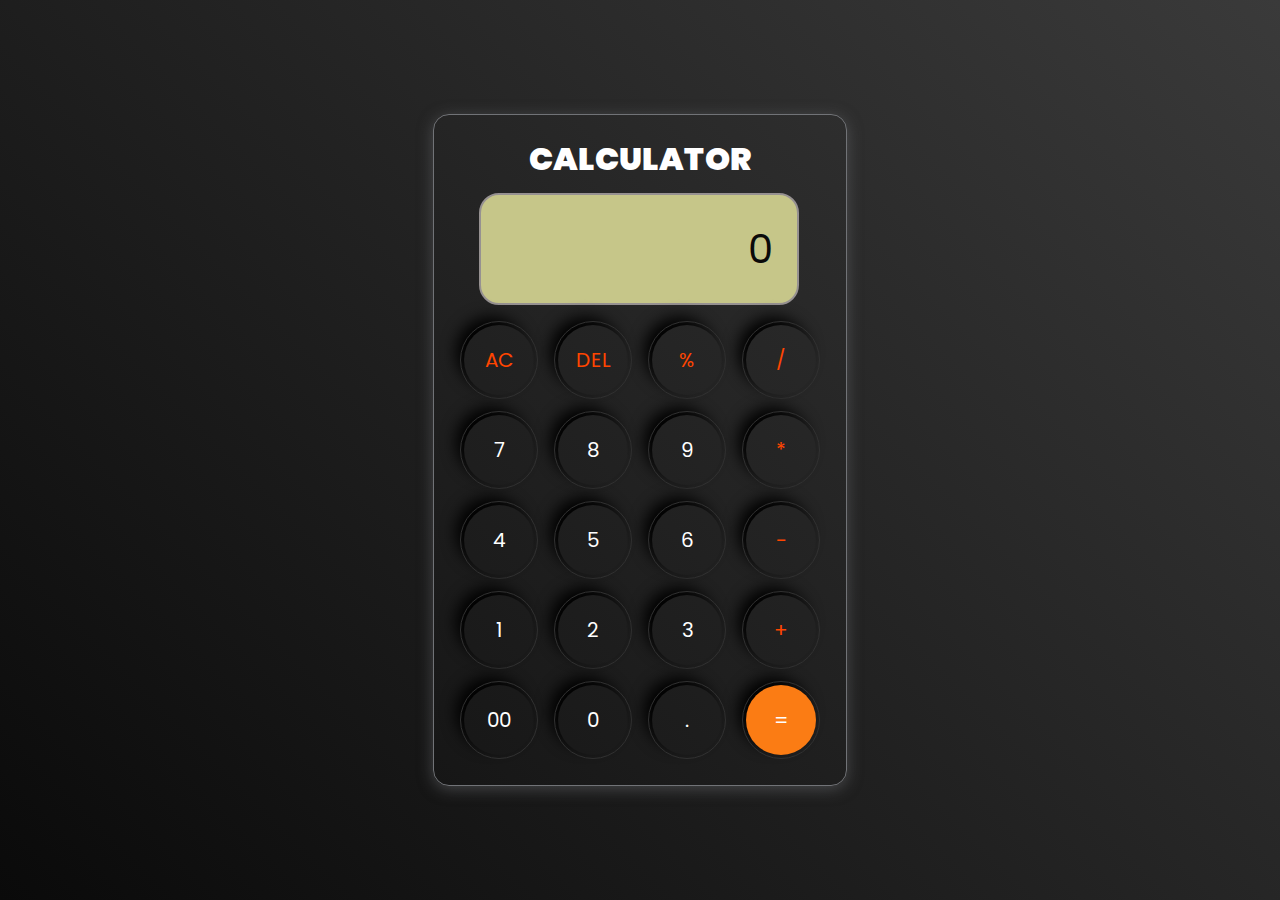
<file: Calculator (Task 3)/index.html>
<!DOCTYPE html>
<html lang="en">
  <head>
    <meta charset="UTF-8" />
    <meta http-equiv="X-UA-Compatible" content="IE=edge" />
    <meta name="viewport" content="width=device-width, initial-scale=1.0" />
    <link rel="stylesheet" href="style.css" />
    <title>Calculator - By Ashish Kumar</title>
  </head>
  <body>
    <div class="container">
      <div class="calculator">
        <h1><b>CALCULATOR</b></h1>
        <input type="text" id="inputBox" placeholder="0" />
        <div>
          <button class="button operator">AC</button>
          <button class="button operator">DEL</button>
          <button class="button operator">%</button>
          <button class="button operator">/</button>
        </div>
        <div>
          <button class="button">7</button>
          <button class="button">8</button>
          <button class="button">9</button>
          <button class="button operator">*</button>
        </div>
        <div>
          <button class="button">4</button>
          <button class="button">5</button>
          <button class="button">6</button>
          <button class="button operator">-</button>
        </div>
        <div>
          <button class="button">1</button>
          <button class="button">2</button>
          <button class="button">3</button>
          <button class="button operator">+</button>
        </div>

        <div>
          <button class="button">00</button>
          <button class="button">0</button>
          <button class="button">.</button>
          <button class="button equalBtn">=</button>
        </div>
      </div>
    </div>

    <script src="script.js"></script>
  </body>
</html>
</file>
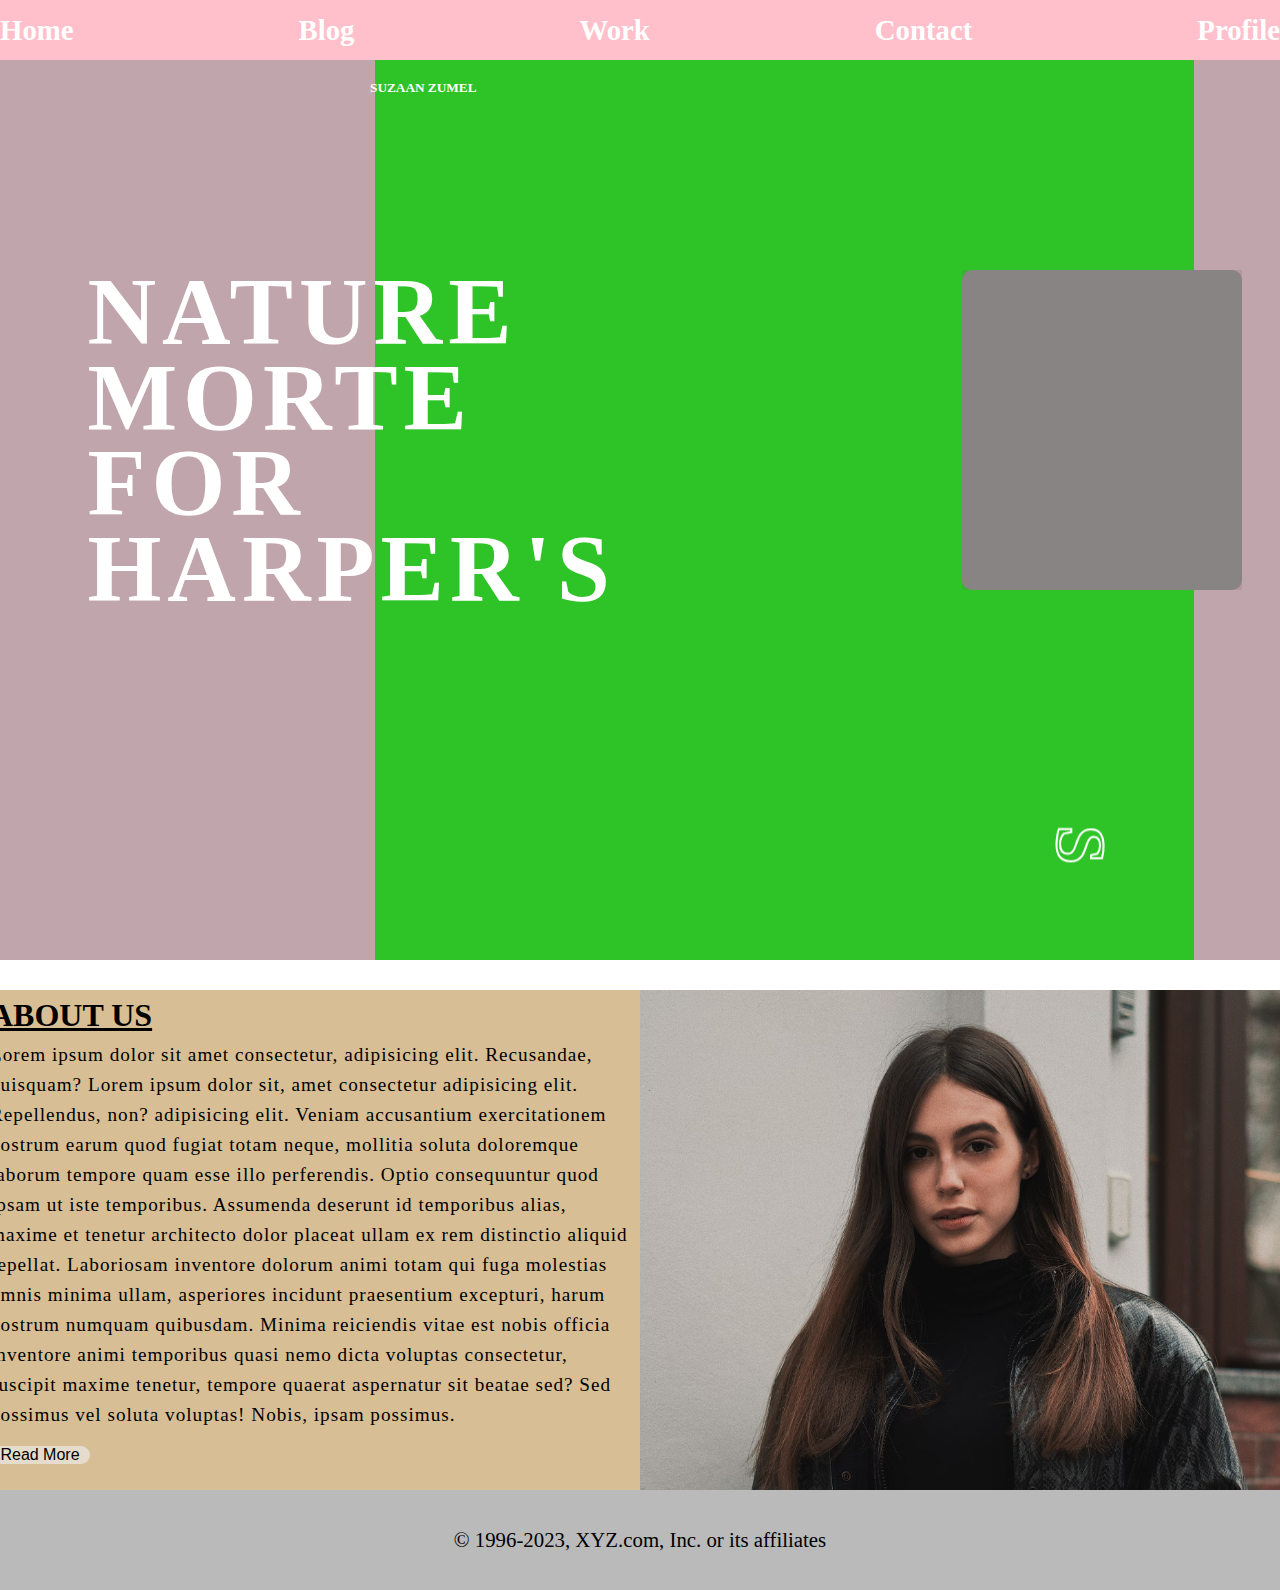
<file: landing page (Task 2)/index.html>
<!DOCTYPE html>
<html lang="en">
<head>
    <meta charset="UTF-8">
    <meta name="viewport" content="width=device-width, initial-scale=1.0">
    <title>Landing page</title>
    <link rel="stylesheet" href="style.css">
</head>
<body>
    <header>
        <div id="navbar">
            <div id="nav">
                <a href="">Home</a>
                <a href="">Blog</a>
                <a href="">Work</a>
                <a href="">Contact</a>
                <a href="">Profile</a>
            </div>
        </div>
    </header>
    
    <div id="main">
        <div id="nav-bar"></div>
        <div id="text1"><h5>suzaan zumel</h5></div>
        <div id="part1"></div>
        <div id="part2">
            <div id="overlay"></div>
        </div>
        <div id="part3"></div>
        <div id="small-image">
            <div id="overlay1"></div>
        </div>
        <div id="text">
            <h1>nature</h1>
            <h1>morte</h1>
            <h1>for</h1>
            <h1>harper's</h1>
        </div>
        <div id="vertical-text">
            <marquee behavior="" direction=""><h1>selection winter</h1></marquee>
        </div>
    </div>

    <main>
        <div id="about">
            <div id="about-us">
                <div id="about-paragraph">
                    <h1><b><u>ABOUT US</u></b></h1>
                    <p>
                        Lorem ipsum dolor sit amet consectetur, adipisicing elit. Recusandae, quisquam? Lorem ipsum dolor sit, amet consectetur adipisicing elit. Repellendus, non? adipisicing elit. Veniam accusantium exercitationem nostrum earum quod fugiat totam neque, mollitia soluta doloremque laborum tempore quam esse illo perferendis. Optio consequuntur quod ipsam ut iste temporibus. Assumenda deserunt id temporibus alias, maxime et tenetur architecto dolor placeat ullam ex rem distinctio aliquid repellat. Laboriosam inventore dolorum animi totam qui fuga molestias omnis minima ullam, asperiores incidunt praesentium excepturi, harum nostrum numquam quibusdam. Minima reiciendis vitae est nobis officia inventore animi temporibus quasi nemo dicta voluptas consectetur, suscipit maxime tenetur, tempore quaerat aspernatur sit beatae sed? Sed possimus vel soluta voluptas! Nobis, ipsam possimus.
                    </p>

                    <button>Read More</button>
                </div>

                <div id="girl-image">

                </div>
            </div>
        </div>
    </main>

    <footer>
        <div id="end">
            <div id="ending">
                <p>© 1996-2023, XYZ.com, Inc. or its affiliates</p>
            </div>
        </div>
    </footer>
    
</body>
</html>
</file>
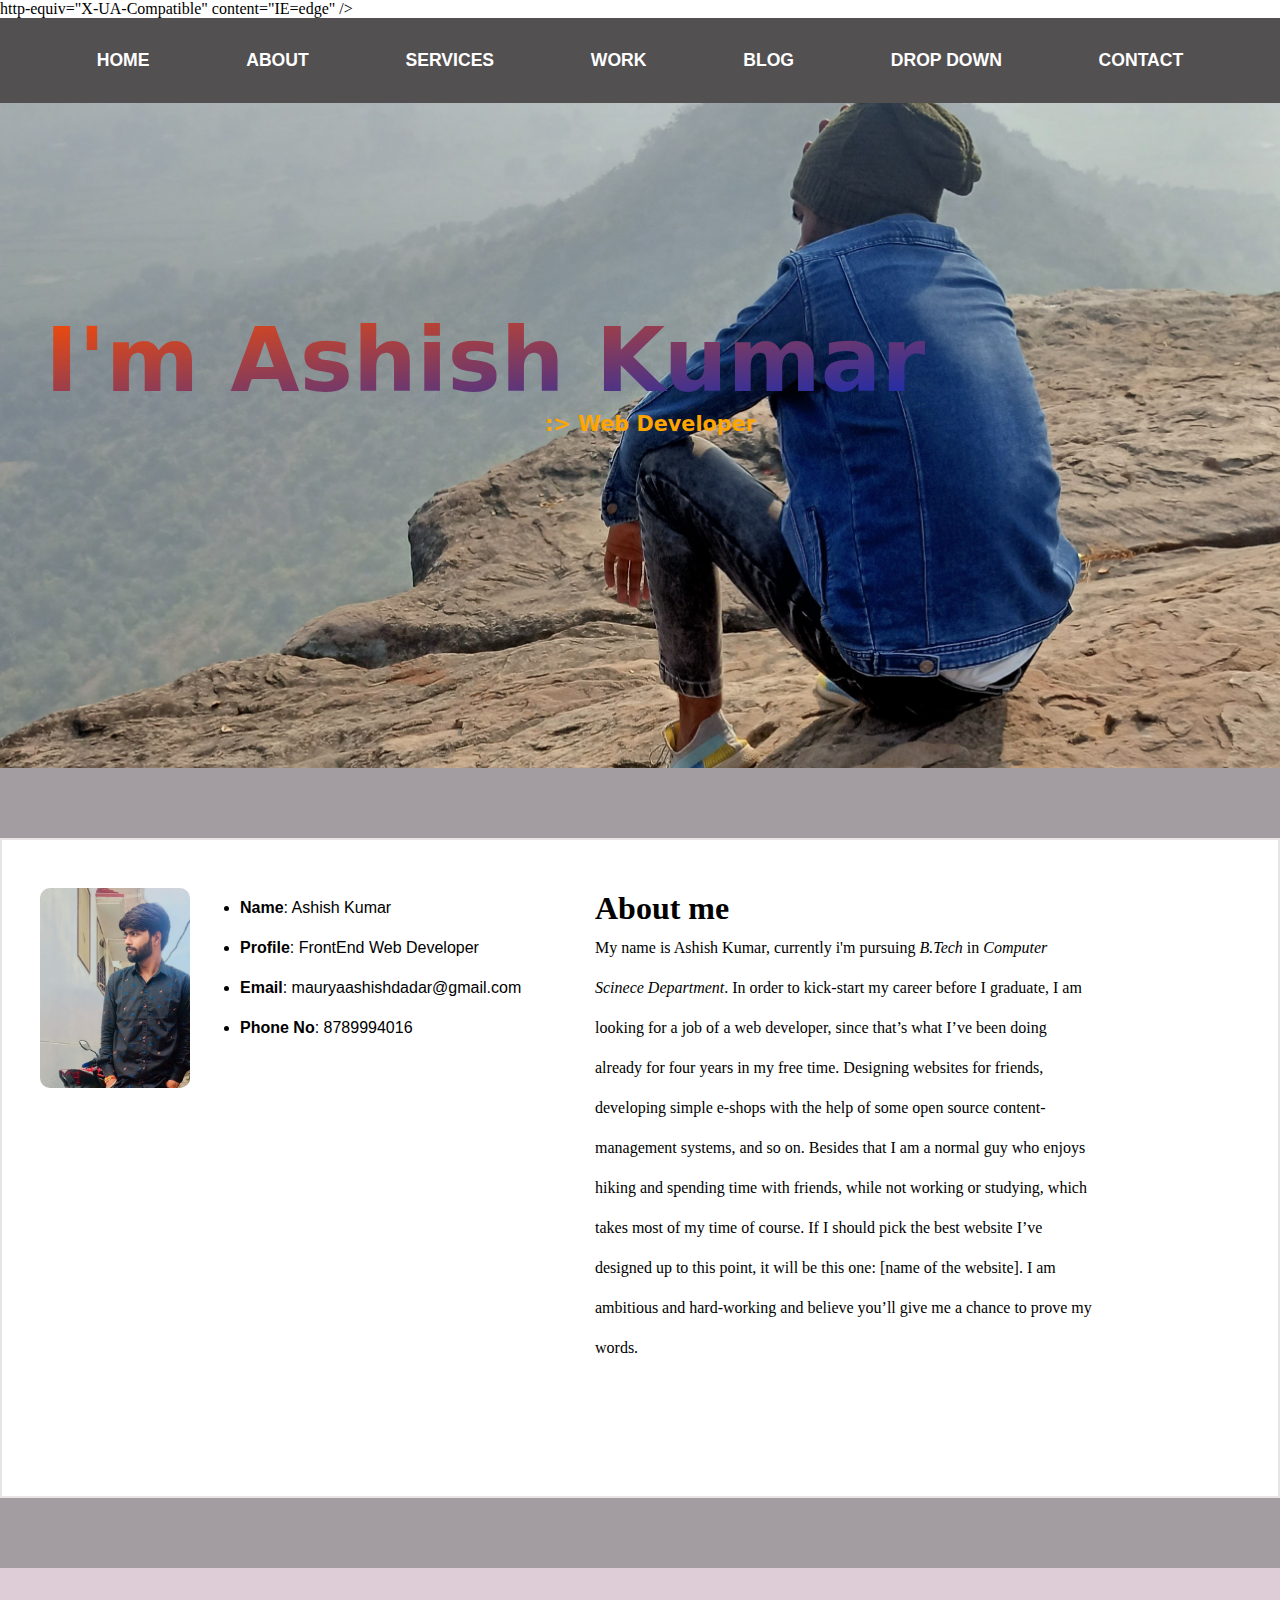
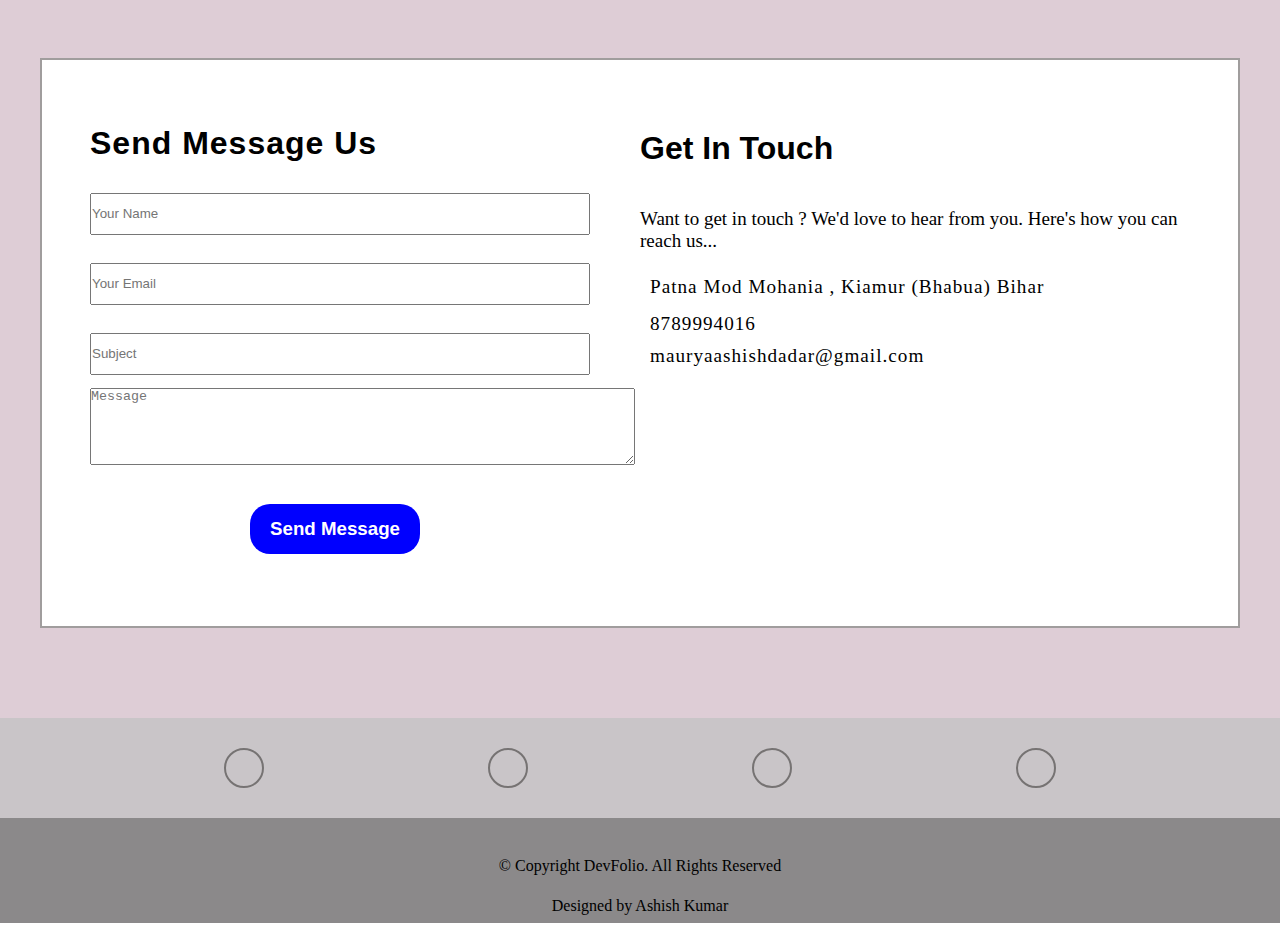
<file: Portfolio (Task 1)/index.html>
<!DOCTYPE html>
<html lang="en">
<head>
    <meta charset="UTF-8">
    <meta> http-equiv="X-UA-Compatible" content="IE=edge" />
    <meta name="viewport" content="width=device-width, initial-scale=1.0" />
    <link rel="stylesheet" href="style.css">
    <link rel="stylesheet" href="https://cdnjs.cloudflare.com/ajax/libs/font-awesome/6.4.2/css/all.min.css" integrity="sha512-z3gLpd7yknf1YoNbCzqRKc4qyor8gaKU1qmn+CShxbuBusANI9QpRohGBreCFkKxLhei6S9CQXFEbbKuqLg0DA==" crossorigin="anonymous" referrerpolicy="no-referrer">
    <title>Ashishkumar/Portfolio</title>
</head>
<body>
    <div class="hero">
        <div class="navbar">
            <div class="navbar-content">
                <a href="">home</a>
                <a href="">about</a>
                <a href="">services</a>
                <a href="">work</a>
                <a href="">blog</a>
                <a href="">drop down</a>
                <a href="">contact</a>
            </div>
        </div>

        <div class="name">
            <h1>I'm Ashish Kumar</h1>
            <p><h5>:> Web Developer</h5></p>
        </div>
    </div>

    <main>
        <div class="about">
            <div class="about-content">
                <div class="about-me">
                    <div class="about-image">
                    
                    </div>
                    <div class="about-name">
                        <li><b>Name</b>: Ashish Kumar</li>
                        <li><b>Profile</b>: FrontEnd Web Developer</li>
                        <li><b>Email</b>: mauryaashishdadar@gmail.com</li>
                        <li><b>Phone No</b>: 8789994016</li>
                    </div>

                    <div class="about-paragrapgh">
                        <h1>About me</h1>
                        <p>
                            My name is Ashish Kumar, currently i'm pursuing <i>B.Tech</i> in <i>Computer Scinece Department</i>. In order to kick-start my career before I graduate, I am looking for a job of a web developer, since that’s what I’ve been doing already for four years in my free time. Designing websites for friends, developing simple e-shops with the help of some open source content-management systems, and so on. Besides that I am a normal guy who enjoys hiking and spending time with friends, while not working or studying, which takes most of my time of course. If I should pick the best website I’ve designed up to this point, it will be this one: [name of the website]. I am ambitious and hard-working and believe you’ll give me a chance to prove my words.
                        </p>
                    </div>                    
                </div>
            </div>
        </div>
    </main>

    <footer>
        <div class="end">
            <div class="end-inner">
                <div class="end-content">
                    <div class="send-message">
                        <h1>Send Message Us</h1>

                        <input  type="Your Name" placeholder="Your Name"> <br>
                        <input  type="Your Email" placeholder="Your Email"> <br>
                        <input  type="Subject" placeholder="Subject"> <br>
                        <textarea name="Message" id="message" cols="66" rows="5" placeholder="Message" required></textarea>

                        <button><h3>Send Message</h3></button>

                    </div>

                    <div class="getin-touch">
                        <h1>Get In Touch</h1>

                        <p>
                            Want to get in touch ? We'd love to hear from you. Here's how you can reach us...
                        </p>

                       <div class="address">
                        <div class="location">
                            <i class="fa-solid fa-location-dot"></i>
                            Patna Mod Mohania , Kiamur (Bhabua) Bihar
                        </div>
                       </div>

                       <div class="phone">
                        <div class="phone-icon">
                            <i class="fa-solid fa-phone"></i>
                            8789994016
                        </div>
                       </div>

                       <div class="email">
                        <div class="email-icon">
                            <i class="fa-regular fa-envelope"></i>
                            mauryaashishdadar@gmail.com
                        </div>
                       </div>


                    </div>
                </div>
            </div>
        </div>

        <div class="logo">
            <div class="facebook">
                <i class="fa-brands fa-facebook"></i>
            </div>

            <div class="instagram">
                <i class="fa-brands fa-instagram"></i>
            </div>

            <div class="linkedln">
                <i class="fa-brands fa-linkedin"></i>
            </div>

            <div class="twitter">
                <i class="fa-brands fa-twitter"></i>
            </div>
        </div>

            <div class="copyright">
                <div class="copyright-content">
                    <p>© Copyright DevFolio. All Rights Reserved</p>
                    <p>Designed by Ashish Kumar</p>
                </div>
            </div>
    </footer>
</body>
</html>
</file>
<file: Calculator (Task 3)/style.css>
@import url('https://fonts.googleapis.com/css2?family=Poppins:wght@500&display=swap');

*{
    margin: 0;
    padding: 0;
    box-sizing: border-box;
    font-family: 'Poppins', sans-serif;
}

body{
    width: 100%;
    height: 100vh;
    display: flex;
    justify-content: center;
    align-items: center;
    background: linear-gradient(45deg, #0a0a0a, #3a3a3a);
}

.calculator{
    border: 1px solid #717377;
    padding: 20px;
    border-radius: 16px;
    background: transparent;
    box-shadow: 0px 3px 15px rgba(113, 115, 119, 0.5);

}

input{
    width: 320px;
    border: none;
    padding: 24px;
    margin: 10px;
    background: transparent;
    box-shadow: 0px 3px 15px rgbs(84, 84, 84, 0.1);
    font-size: 40px;
    text-align: right;
    cursor: pointer;
    color: #0a0a0a;
}

input::placeholder{
    color: #0a0a0a;
}

button{
    border: 0;
    width: 70px;
    height: 70px;
    margin: 10px;
    border-radius: 50%;
    background: transparent;
    color: #ffffff;
    font-size: 20px;
    box-shadow: -8px -8px 15px #000;
    cursor: pointer;
    outline: 1px solid #313131;
    outline-offset: 3px;
}

button:active{
    background-color: #000;
    transform: translate(2px, 2px);
}

.equalBtn{
    background-color: #fb7c14;
}

.operator{
    color: orangered;
}

#inputBox{
    border: 2px solid rgb(150, 145, 145);
    background-color: rgb(198, 198, 137);
    border-radius: 20px;
    margin-left: 25px;
}

.calculator h1 {
    text-align: center;
    color: white;
}
</file>
<file: landing page (Task 2)/style.css>
*{
    margin:0;
    padding: 0;
    box-sizing: border-box;
}

html,body{
    width: 100%;
    height: 100%;
}

#navbar{
    width: 100%;
    height: 60px;
    background-color: pink;
    display: flex;
    justify-content: center;
    align-items: center;
}

#nav{
    width: 1320px;
    height: 50px;
    /* background-color: red; */
    display: flex;
    justify-content: space-between;
    align-items: center;

}

#nav a{
    color: white;
    text-decoration: none;   
    font-size: 1.8rem;
    font-weight: 600;
}


#main{
    height: 100%;
    width: 100%;
    background-color: hsl(346deg 17% 70%);
    display: flex;
}

#part1{
    height: 100%;
    width: 26%;
    /* background-color: red; */
}


#part2{
    height: 100%;
    width: 67%;
    background-color: rgb(9, 255, 0);
    background-image: url(https://images.unsplash.com/photo-1611601322175-ef8ec8c85f01?auto=format&https://images.unsplash.com/photo-1611601322175-ef8ec8c85f01?auto=format&fit=crop&q=80&w=1964&ixlib=rb-4.0.3&ixid=M3wxMjA3fDB8MHxwaG90by1wYWdlfHx8fGVufDB8fHx8fA%3D%3D=crop&q=80&w=1964&ixlib=rb-4.0.3&ixid=M3wxMjA3fDB8MHxwaG90by1wYWdlfHx8fGVufDB8fHx8fA%3D%3D);
    background-size: cover;
}

#overlay{
    height: 100%;
    width: 100%;
    background-color: hsla(327, 4%, 41%, 0.381);
}

#part3{
    height: 100%;
    width: 7%;
    /* background-color: rgb(238, 255, 0); */
}

#small-image{
    height: 320px;
    width: 280px ;
    position: absolute;
    top: 30%;
    right: 3%;
    background-image: url(https://images.unsplash.com/photo-1534528741775-53994a69daeb?auto=format&fit=crop&q=80&w=1964&ixlib=rb-4.0.3&ixid=M3wxMjA3fDB8MHxwaG90by1wYWdlfHx8fGVufDB8fHx8fA%3D%3D);
    background-size: cover;
    border-radius: 10px;
    background-color: #8e8c8c;
}

#overlay1{
    height: 100%;
    width: 100%;
    background-color: rgba(102, 83, 83, 0.142);
}

#text{
    height: 400px;
    width: 30px;
    position: absolute;
    top: 30%;
    left: 8%;
    transform: translate(-50%);
}

#text h1{
    font-size: 95px;
    text-transform: uppercase;
    font-family: gilproy;
    font-weight: 800;
    letter-spacing: 6px;
    color: white;
    line-height: 90%;
}

#vertical-text{
    /* background-color: red; */
    position: absolute;
    /* width: 100vw; */;
    right: -56%;
    top: -4px;
    transform-origin: -0% -0%;
    transform: rotate(90deg);
}

#vertical-text h1{
    font-size: 70px;
    font-weight: 900;
    letter-spacing: 10px;
    font-family: monument;
    text-transform: uppercase;
    -webkit-text-stroke-width: 2px;
    -webkit-text-stroke-color: #ffffff;
    color: transparent;
}

#nav-bar{
    height: 60px;
    width: 60px;
    background-image: url(https://www.chungiyoo.com/img/faces/smile%2002-red.svg  );
    background-size: cover;
    position: relative;
    top: 40px;
    left: 40px;
}

#text1 h5{
    font-family: monument;
    color: white;
    position: absolute;
    text-transform: uppercase;
    top: 80px;
    left: 370px;
}

#text1 h5:hover{
    color: orange;
}

#nav a:hover{
    border: 1px solid yellowgreen;
    color: orange;
}

#text h1:hover{
    color: pink;
    cursor: pointer;
}

#about{
    width: 100%;
    height: 500px;
    background-color: #D7BE95;
    display: flex;
    justify-content: center;
    align-items: center;
    margin-top: 30px;
    z-index: 2;
}

#about-us{
    width: 1300px;
    height: 500px;
    display: flex;
}

#about-paragraph{
    width: 650px;
    height: 500px;
    line-height: 50px;
}


#about-paragraph p{
    font-size: 1.2rem;
    letter-spacing: 1px;
    line-height: 30px;
}

#girl-image{
    width: 650px;
    height: 500px;
    background-image: url(new.avif);
    background-size: cover;
}

#about-paragraph button{
    background-color: #E5DCCE;
    width: 100px;
    font-size: 1rem;
    border-radius: 20px;
    border: 2px solid black;
    border: none;
}

#end{
    width: 100%;
    height: 100px;
    display: flex;
    align-items: center;
    justify-content: center;
    background-color: #BABABA;
}

#ending{
    font-size: 1.3rem;
}


@keyframes rotateAnimate{
    from {transform: rotate(0deg);}
    to {transform: rotate(360deg);}
}

#nav-bar:hover{
    transform: rotate(360);
    animation: rotateAnimate 1s linear 0.5s infinite ;
}

#ending p:hover{
    color: #f9770e;
}

#about-paragraph button:hover{
    background-color: pink;
}
</file>
<file: Portfolio (Task 1)/style.css>
*{
    margin: 0;
    padding: 0;
    box-sizing: border-box;
}
html,body{
    width: 100%;
    height: 100%;
}

.hero{
    height: 750px;
    width: 100%;
    background-image: url(img4.jpg);
    background-size: cover;
}

.navbar{
    height: 85px;
    width: 100%;
    background-color: #535052;
    display: flex;
    justify-content: center;
    align-items: center;
}

.navbar-content{
    height: 44px;
    width: 1300px;
    /* background-color: red; */
    display: flex;
    justify-content: space-evenly;
    align-items: center;
}

.navbar-content a{
    text-decoration: none;
    color: white;
    text-transform: uppercase;
    font-size: 1.1rem;
    font-family: sans-serif;
    font-weight: 600;
}

.name{
    margin-top: 16%;
    margin-left: 45px;
    font-size: 2.8rem;
    font-family: system-ui;
}

.name h1{
    background: linear-gradient(to bottom right,rgb(255, 77, 0), rgb(9, 41, 185));
    -webkit-background-clip: text;
    -webkit-text-fill-color: transparent;
    background-clip: text;
    display: inline-block;
}


.name h5{
    font-size: 1.3rem;
    margin-left: 500px;
    color: orange;
}

.about{
    height: 800px;
    width: 100%;
    background-color: #A39CA1;
    display: flex;
    align-items: center;
    justify-content: center;
}

.about-content{
    height: 660px;
    width: 1300px;
    background-color: #ffffff;
    display: flex;
    align-items: center;
    justify-content: center;
    border: 2px solid rgb(233, 228, 228);
}

.about-me{
    height: 560px;
    width: 1200px;
    background-color: white;
    display: flex;
    /* align-items: center; */
    /* justify-content: center; */
}

.about-image{
    height: 200px;
    width: 150px;
    background-image: url(new.jpg.jpeg);
    background-size: cover;
    border-radius: 10px;
}

.about-name{
    height: 182px;
    width: 305px;
    margin-left: 50px;
    line-height: 40px;
    font-size: 16px;
    font-family: sans-serif;
}

.about-paragrapgh{
    height: 500px;
    width: 500px;
    margin-left: 50px;
    line-height: 40px
}


.end{
    height: 750px;
    width: 100%;
    background-color: #DECDD6;
    display: flex;
    justify-content: center;
    align-items: center;
}

.end-inner{
    height: 570px;
    width: 1200px;
    background-color: white;
    display: flex;
    justify-content: center;
    align-items: center;
    border: 2px solid rgb(160, 157, 157);
}

.end-content{
    height: 470px;
    width: 1100px;
    /* background-color: brown; */
    display: flex;
}

.send-message{
    height: 470px;
    width: 550px;
    /* background-color: aqua; */
    line-height: 70px;
}

.send-message h1{
    /* font-size: 2.5rem; */
    font-family: sans-serif;
    letter-spacing: 1px;
}

.send-message input{
    width: 500px;
    height: 42px;
}

.send-message button{
    height: 50px;
    width: 170px;
    border-radius: 20px;
    background-color: blue;
    border: none;
    margin-left: 160px;
    color: white;
    font-size: 1rem;
    font-family: sans-serif;
}

.send-message .message{
    height: 70px;
    width: 500px;
}

.getin-touch{
    height: 470px;
    width: 550px;
    /* background-color: pink; */
}

.getin-touch h1{
    /* font-size: 2.5rem; */
    font-family: sans-serif;
    line-height: 80px;
}

.getin-touch p{
    font-size: 19px;
    margin-top: 20px;
}

.address{
    height: 32px;
    width: 500px;
    line-height: 70px;
}

.address .location{
    display: flex;
    align-items: center;
    font-size: 1.2rem;
    letter-spacing: 1px;
}

.address .location i{
    margin-right: 10px;
}

.phone{
    height: 32px;
    width: 500px;
    line-height: 80px;
}

.phone .phone-icon{
    display: flex;
    align-items: center;
    font-size: 1.2rem;
    letter-spacing: 1px;
}

.phone .phone-icon i{
    margin-right: 10px;
}

.email{
    height: 32px;
    width: 500px;
    line-height: 80px;
}

.email .email-icon{
    display: flex;
    align-items: center;
    font-size: 1.2rem;
    letter-spacing: 1px;
}

.email .email-icon i{
    margin-right: 10px;
}

/* footer */

.logo{
    height: 100px;
    width: 100%;
    display: flex;
    justify-content: space-evenly;
    align-items: center;
    font-size: 2rem;
    background-color: #C9C5C8;
}

.logo .facebook{
    width: 40px;
    height: 40px;
    border-radius: 50%;
    border: 2px solid rgb(118, 115, 115);
    text-align: center;
}

.logo .instagram{
    width: 40px;
    height: 40px;
    border-radius: 50%;
    border: 2px solid rgb(118, 115, 115);
    text-align: center;
} 

.logo .linkedln{
    width: 40px;
    height: 40px;
    border-radius: 50%;
    border: 2px solid rgb(118, 115, 115);
    text-align: center;
}
.logo .twitter{
    width: 40px;
    height: 40px;
    border-radius: 50%;
    border: 2px solid rgb(118, 115, 115);
    text-align: center;
}


.copyright{
    height: 105px;
    width: 100%;
    display: flex;
    justify-content: center;
    align-items: center;
    line-height: 40px;
    background-color: #8B898A;
}

.copyright-content{
    height: 50px;
    width: 1200px;
    text-align: center;
}


.send-message button:hover{
    background-color: rgb(0, 162, 255);
}

.logo .facebook:hover{
    background-color: blue;
    color: white;
}
.logo .instagram:hover{
    background-color: rgb(239, 152, 165);
    color: white;
}
.logo .linkedln:hover{
    background-color: blue;
    color: white;
}
.logo .twitter:hover{
    background-color: blue;
    color: white;
}

.getin-touch h1:hover{
    text-decoration: underline;
}

.send-message h1:hover{
    text-decoration: underline;
}

.about-paragrapgh h1:hover{
    text-decoration: underline;
}
</file>
